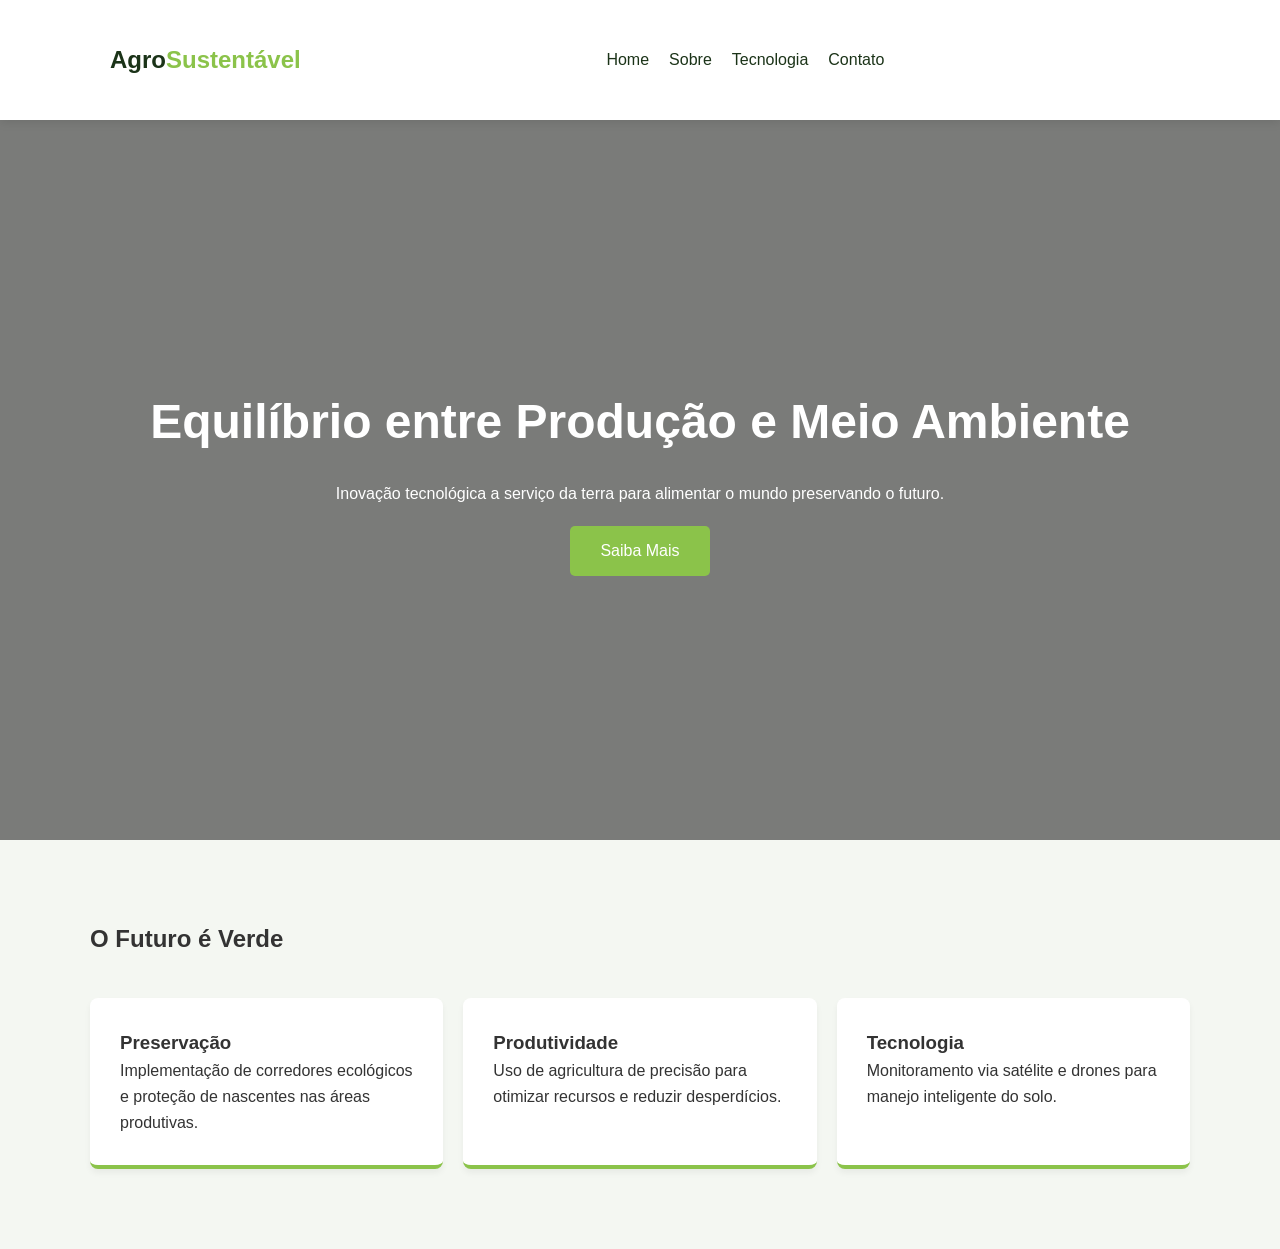
<file: index.html>
<!DOCTYPE html>
<html lang="pt-br">
<head>
    <meta charset="UTF-8">
    <meta name="viewport" content="width=device-width, initial-scale=1.0">
    <title>Agro Forte: Futuro Sustentável</title>
    <link rel="stylesheet" href="style.css">
</head>
<body>
    <header>
        <nav class="container">
            <div class="logo">Agro<span>Sustentável</span></div>
            <ul class="nav-links">
                <li><a href="#home">Home</a></li>
                <li><a href="#sobre">Sobre</a></li>
                <li><a href="#tecnologia">Tecnologia</a></li>
                <li><a href="#contato" class="btn-nav">Contato</a></li>
            </ul>
            <div class="menu-toggle" id="mobile-menu">
                <span class="bar"></span>
                <span class="bar"></span>
                <span class="bar"></span>
            </div>
        </nav>
    </header>

    <section id="home" class="hero">
        <div class="hero-content container">
            <h1>Equilíbrio entre Produção e Meio Ambiente</h1>
            <p>Inovação tecnológica a serviço da terra para alimentar o mundo preservando o futuro.</p>
            <a href="#sobre" class="btn-primary">Saiba Mais</a>
        </div>
    </section>

    <section id="sobre" class="container section">
        <h2>O Futuro é Verde</h2>
        <div class="grid">
            <div class="card">
                <h3>Preservação</h3>
                <p>Implementação de corredores ecológicos e proteção de nascentes nas áreas produtivas.</p>
            </div>
            <div class="card">
                <h3>Produtividade</h3>
                <p>Uso de agricultura de precisão para otimizar recursos e reduzir desperdícios.</p>
            </div>
            <div class="card">
                <h3>Tecnologia</h3>
                <p>Monitoramento via satélite e drones para manejo inteligente do solo.</p>
            </div>
        </div>
    </section>

    <script src="script.js"></script>
</body>
</html>
</file>
<file: style.css>
* {
    margin: 0;
    padding: 0;
    box-sizing: border-box;
    font-family: 'Segoe UI', Tahoma, Geneva, Verdana, sans-serif;
}

:root {
    --primary: #2d5a27;
    --secondary: #8bc34a;
    --dark: #1b3318;
    --light: #f4f7f2;
}

body {
    background-color: var(--light);
    color: #333;
    line-height: 1.6;
}

.container {
    max-width: 1100px;
    margin: auto;
    padding: 0 20px;
}

/* Header & Nav */
header {
    background: #fff;
    box-shadow: 0 2px 10px rgba(0,0,0,0.1);
    position: sticky;
    top: 0;
    z-index: 1000;
}

nav {
    display: flex;
    justify-content: space-between;
    align-items: center;
    height: 80px;
}

.logo {
    font-size: 1.5rem;
    font-weight: bold;
    color: var(--dark);
}

.logo span { color: var(--secondary); }

.nav-links {
    display: flex;
    list-style: none;
}

.nav-links li a {
    text-decoration: none;
    color: var(--dark);
    margin-left: 20px;
    font-weight: 500;
    transition: 0.3s;
}

.nav-links li a:hover { color: var(--secondary); }

/* Hero Section */
.hero {
    height: 80vh;
    background: linear-gradient(rgba(0,0,0,0.5), rgba(0,0,0,0.5)), 
                url('https://images.unsplash.com/photo-1500382017468-9049fed747ef?auto=format&fit=crop&w=1200&q=80') center/cover;
    display: flex;
    align-items: center;
    text-align: center;
    color: #fff;
}

.hero h1 { font-size: 3rem; margin-bottom: 20px; }

.btn-primary {
    display: inline-block;
    background: var(--secondary);
    color: #fff;
    padding: 12px 30px;
    text-decoration: none;
    border-radius: 5px;
    margin-top: 20px;
}

/* Grid System */
.section { padding: 80px 0; }

.grid {
    display: grid;
    grid-template-columns: repeat(auto-fit, minmax(250px, 1fr));
    gap: 20px;
    margin-top: 40px;
}

.card {
    background: #fff;
    padding: 30px;
    border-radius: 8px;
    box-shadow: 0 4px 6px rgba(0,0,0,0.05);
    border-bottom: 4px solid var(--secondary);
}

/* Responsividade */
@media (max-width: 768px) {
    .nav-links { display: none; } /* Menu hamburguer simplificado */
    .hero h1 { font-size: 2rem; }
}
</file>
